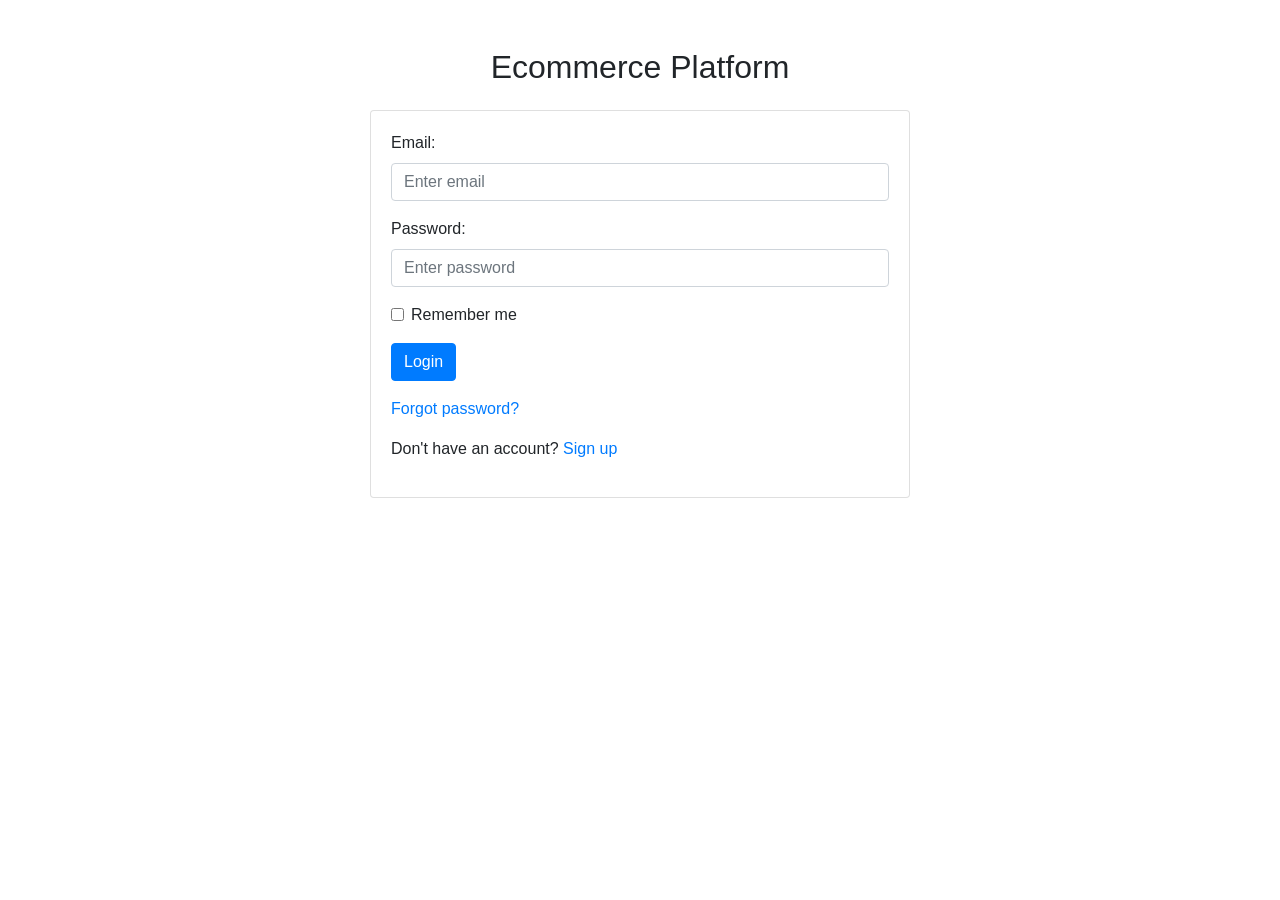
<file: ui/index.html>
<!DOCTYPE html>
<html lang="en">
<head>
    <meta charset="UTF-8">
    <meta name="viewport" content="width=device-width, initial-scale=1.0">
    <title>Login Page</title>
    <link rel="stylesheet" href="https://maxcdn.bootstrapcdn.com/bootstrap/4.5.2/css/bootstrap.min.css">
    <script src="https://ajax.googleapis.com/ajax/libs/jquery/3.5.1/jquery.min.js"></script>
    <script src="https://maxcdn.bootstrapcdn.com/bootstrap/4.5.2/js/bootstrap.min.js"></script>
</head>
<body>
    <div class="container">
        <div class="row">
            <div class="col-md-6 mx-auto mt-5">
                <h2 class="text-center mb-4">Ecommerce Platform</h2>
                <div class="card">
                    <div class="card-body">
                        <form id="loginForm">
                            <div class="form-group">
                                <label for="email">Email:</label>
                                <input type="email" class="form-control" id="email" placeholder="Enter email" name="email" required>
                            </div>
                            <div class="form-group">
                                <label for="password">Password:</label>
                                <input type="password" class="form-control" id="password" placeholder="Enter password" name="password" required>
                            </div>
                            <div class="form-group form-check">
                                <label class="form-check-label">
                                    <input class="form-check-input" type="checkbox" name="remember"> Remember me
                                </label>
                            </div>
                            <button type="submit" class="btn btn-primary">Login</button>
                        </form>
                        <p class="mt-3"><a href="#">Forgot password?</a></p>
                        <p>Don't have an account? <a href="#">Sign up</a></p>
                    </div>
                </div>
            </div>
        </div>
    </div>
    <script src="src/js/mock/login.js"></script>
</body>
</html>
</file>
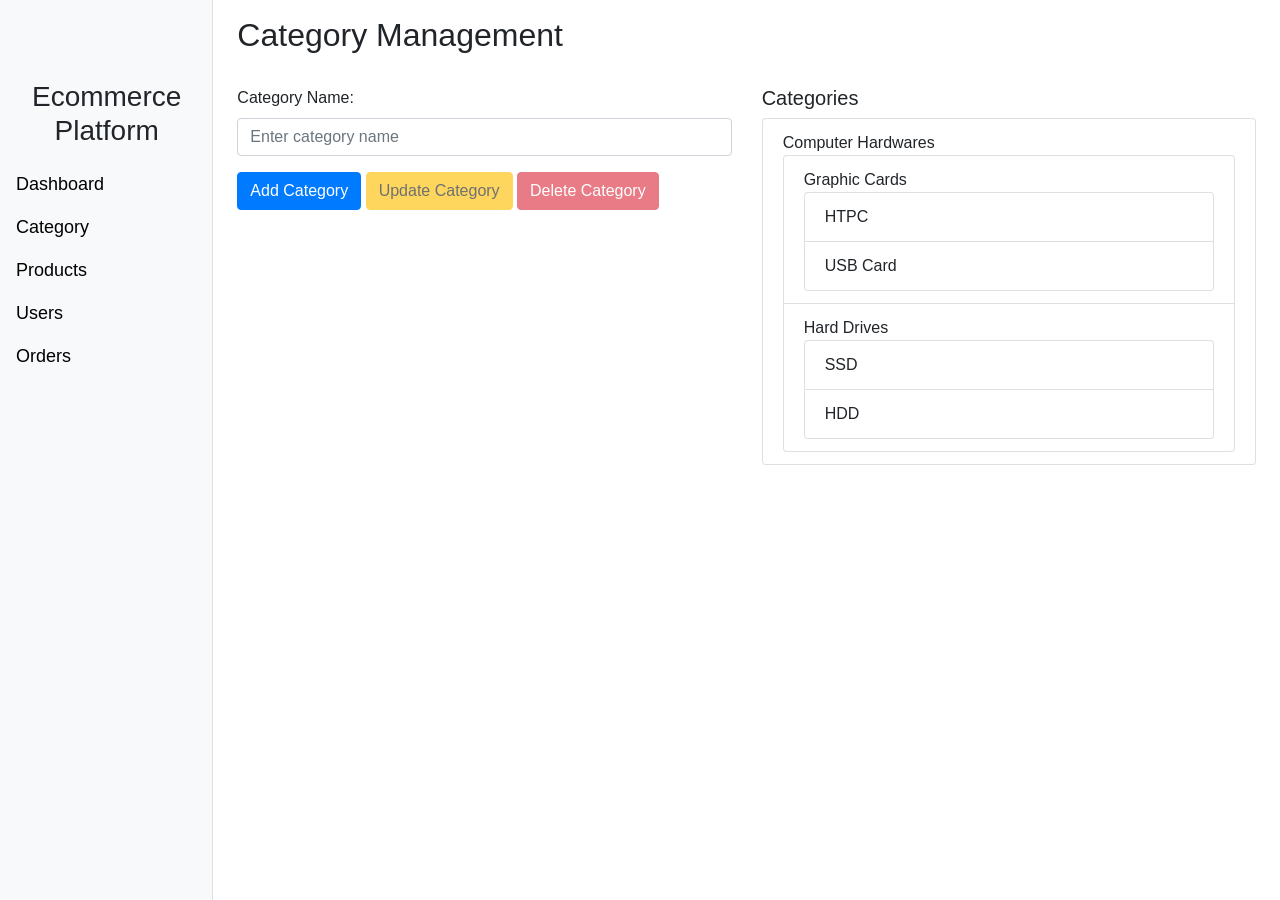
<file: site/static/html/category.html>
<!DOCTYPE html>
<html lang="en">
<head>
    <meta charset="UTF-8">
    <meta name="viewport" content="width=device-width, initial-scale=1.0">
    <title>Admin Dashboard</title>
    <link rel="stylesheet" href="https://maxcdn.bootstrapcdn.com/bootstrap/4.5.2/css/bootstrap.min.css">
    <link rel="stylesheet" href="../css/dashboard.css">
    <script src="https://ajax.googleapis.com/ajax/libs/jquery/3.5.1/jquery.min.js"></script>
    <script src="https://maxcdn.bootstrapcdn.com/bootstrap/4.5.2/js/bootstrap.min.js"></script>
    <script src="https://cdnjs.cloudflare.com/ajax/libs/popper.js/1.16.0/umd/popper.min.js"></script>
    <link rel="stylesheet" href="https://cdnjs.cloudflare.com/ajax/libs/font-awesome/5.15.1/css/all.min.css">
</head>
<body>
    <div class="container-fluid">
        <div class="row">
            <nav id="sidebarMenu" class="col-md-3 col-lg-2 d-md-block bg-light sidebar collapse">
                <div class="sidebar-sticky pt-3">
                    <h3 class="text-center my-3">Ecommerce Platform</h3>
                    <ul class="nav flex-column">
                        <li class="nav-item">
                            <a class="nav-link" href="dashboard.php">
                                Dashboard
                            </a>
                        </li>
                        <li class="nav-item">
                            <a class="nav-link" href="category.php">
                                Category
                            </a>
                        </li>
                        <li class="nav-item">
                            <a class="nav-link" href="product.php">
                                Products
                            </a>
                        </li>
                        <li class="nav-item">
                            <a class="nav-link" href="user.php">
                                Users
                            </a>
                        </li>
                        <li class="nav-item">
                            <a class="nav-link" href="order.php">
                                Orders
                            </a>
                        </li>
                        <!-- Add other navigation items here -->
                    </ul>
                </div>
            </nav>
            <main role="main" class="col-md-9 ml-sm-auto col-lg-10 px-4">
                <div class="d-flex justify-content-between flex-wrap flex-md-nowrap align-items-center pt-3 pb-2 mb-3">
                    <h1 class="h2">Category Management</h1>
                </div>
                <div class="row">
                    <div class="col-md-6">
                        <form id="categoryForm">
                            <div class="form-group">
                                <label for="categoryName">Category Name:</label>
                                <input type="text" class="form-control" id="categoryName" placeholder="Enter category name" name="categoryName" required>
                            </div>
                            <button type="submit" class="btn btn-primary" id="addCategoryBtn">Add Category</button>
                            <button type="button" class="btn btn-warning" id="updateCategoryBtn" disabled>Update Category</button>
                            <button type="button" class="btn btn-danger" id="deleteCategoryBtn" disabled>Delete Category</button>
                        </form>
                    </div>
                    <div class="col-md-6">
                        <h5>Categories</h5>
                        <ul class="list-group" id="categoryList">
                            <!-- Categories will be listed here -->
                        </ul>
                    </div>
                </div>
            </main>
        </div>
    </div>
    <script src="../../src/js/mock/category.js"></script>
</body>
</html>
</file>
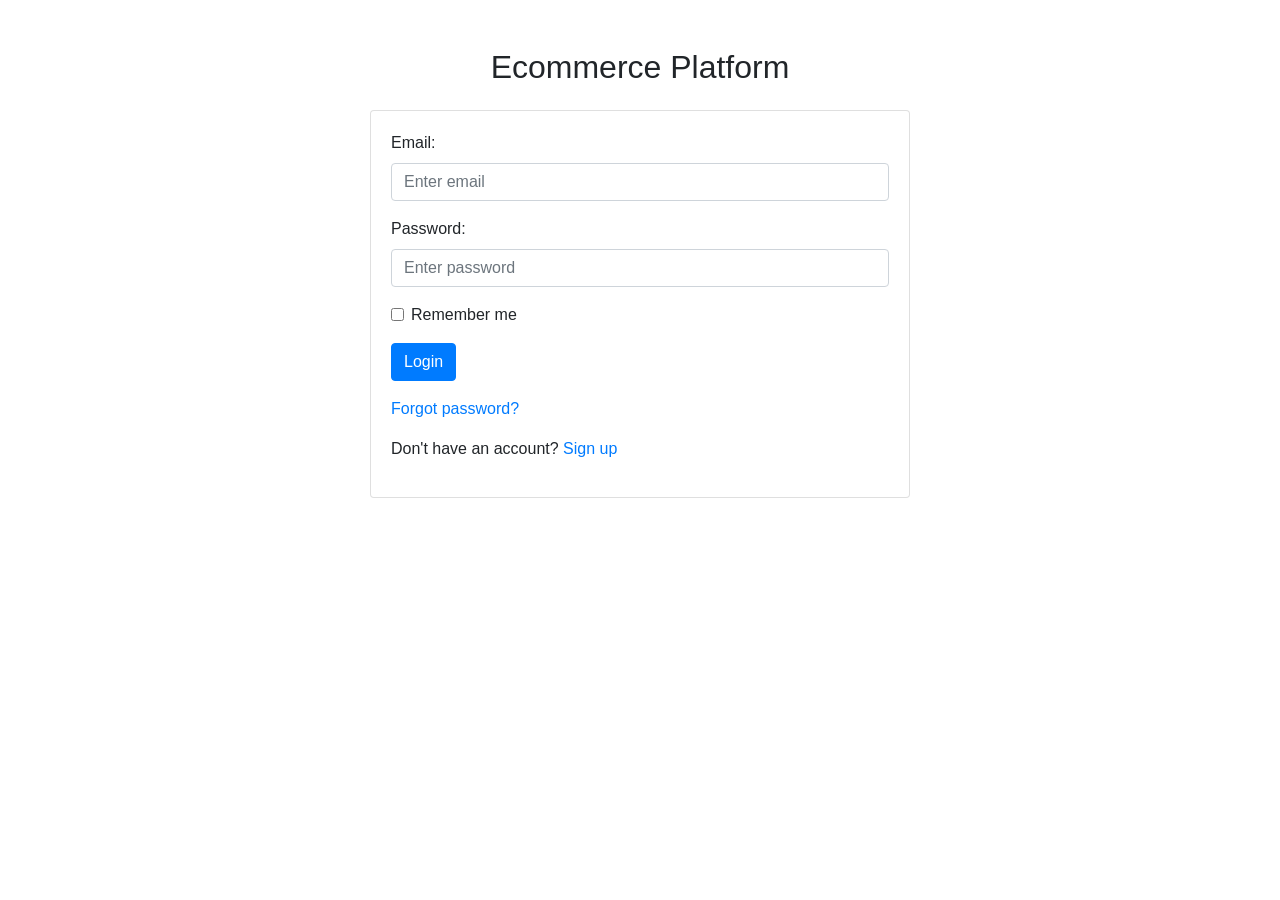
<file: site/static/html/login.html>
<!DOCTYPE html>
<html lang="en">
<head>
    <meta charset="UTF-8">
    <meta name="viewport" content="width=device-width, initial-scale=1.0">
    <title>Login Page</title>
    <link rel="stylesheet" href="https://maxcdn.bootstrapcdn.com/bootstrap/4.5.2/css/bootstrap.min.css">
    <script src="https://ajax.googleapis.com/ajax/libs/jquery/3.5.1/jquery.min.js"></script>
    <script src="https://maxcdn.bootstrapcdn.com/bootstrap/4.5.2/js/bootstrap.min.js"></script>
</head>
<body>
    <div class="container">
        <div class="row">
            <div class="col-md-6 mx-auto mt-5">
                <h2 class="text-center mb-4">Ecommerce Platform</h2>
                <div class="card">
                    <div class="card-body">
                        <form id="loginForm">
                            <div class="form-group">
                                <label for="email">Email:</label>
                                <input type="email" class="form-control" id="email" placeholder="Enter email" name="email" required>
                            </div>
                            <div class="form-group">
                                <label for="password">Password:</label>
                                <input type="password" class="form-control" id="password" placeholder="Enter password" name="password" required>
                            </div>
                            <div class="form-group form-check">
                                <label class="form-check-label">
                                    <input class="form-check-input" type="checkbox" name="remember"> Remember me
                                </label>
                            </div>
                            <button type="submit" class="btn btn-primary">Login</button>
                        </form>
                        <p class="mt-3"><a href="#">Forgot password?</a></p>
                        <p>Don't have an account? <a href="#">Sign up</a></p>
                    </div>
                </div>
            </div>
        </div>
    </div>
    <script src="../../src/js/mock/login.js"></script>
</body>
</html>
</file>
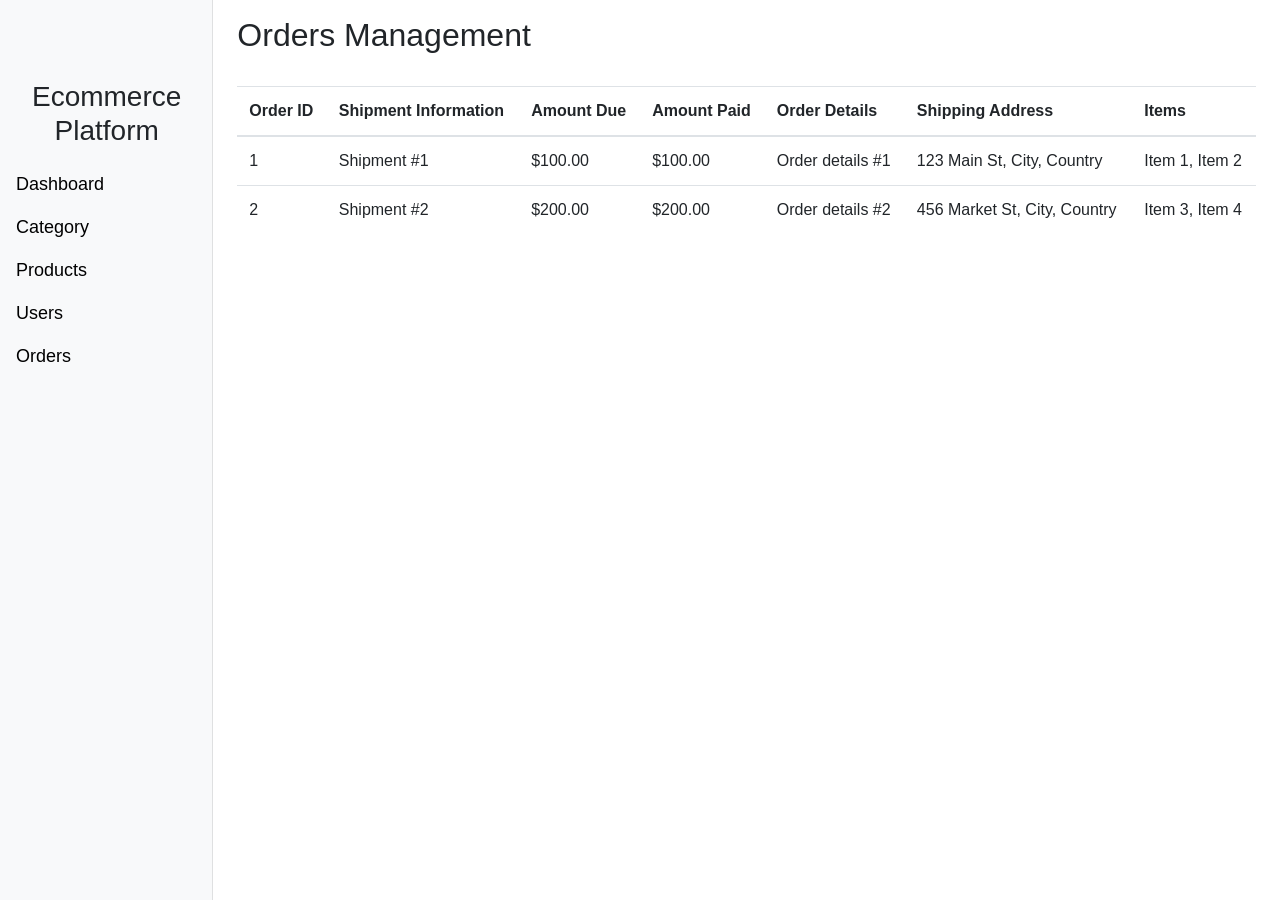
<file: site/static/html/order.html>
<!DOCTYPE html>
<html lang="en">
<head>
    <meta charset="UTF-8">
    <meta name="viewport" content="width=device-width, initial-scale=1.0">
    <title>Admin Dashboard</title>
    <link rel="stylesheet" href="https://maxcdn.bootstrapcdn.com/bootstrap/4.5.2/css/bootstrap.min.css">
    <link rel="stylesheet" href="../css/dashboard.css">
    <script src="https://ajax.googleapis.com/ajax/libs/jquery/3.5.1/jquery.min.js"></script>
    <script src="https://maxcdn.bootstrapcdn.com/bootstrap/4.5.2/js/bootstrap.min.js"></script>
    <script src="https://cdnjs.cloudflare.com/ajax/libs/popper.js/1.16.0/umd/popper.min.js"></script>
    <link rel="stylesheet" href="https://cdnjs.cloudflare.com/ajax/libs/font-awesome/5.15.1/css/all.min.css">
</head>
<body>
    <div class="container-fluid">
        <div class="row">
            <nav id="sidebarMenu" class="col-md-3 col-lg-2 d-md-block bg-light sidebar collapse">
                <div class="sidebar-sticky pt-3">
                    <h3 class="text-center my-3">Ecommerce Platform</h3>
                    <ul class="nav flex-column">
                        <li class="nav-item">
                            <a class="nav-link" href="dashboard.php">
                                Dashboard
                            </a>
                        </li>
                        <li class="nav-item">
                            <a class="nav-link" href="category.php">
                                Category
                            </a>
                        </li>
                        <li class="nav-item">
                            <a class="nav-link" href="product.php">
                                Products
                            </a>
                        </li>
                        <li class="nav-item">
                            <a class="nav-link" href="user.php">
                                Users
                            </a>
                        </li>
                        <li class="nav-item">
                            <a class="nav-link" href="order.php">
                                Orders
                            </a>
                        </li>
                        <!-- Add other navigation items here -->
                    </ul>
                </div>
            </nav>
            
            <main role="main" class="col-md-9 ml-sm-auto col-lg-10 px-4">
                <div class="d-flex justify-content-between flex-wrap flex-md-nowrap align-items-center pt-3 pb-2 mb-3">
                    <h1 class="h2">Orders Management</h1>
                </div>
                <table class="table table-hover" id="orderTable">
                    <thead>
                        <tr>
                            <th scope="col">Order ID</th>
                            <th scope="col">Shipment Information</th>
                            <th scope="col">Amount Due</th>
                            <th scope="col">Amount Paid</th>
                            <th scope="col">Order Details</th>
                            <th scope="col">Shipping Address</th>
                            <th scope="col">Items</th>
                        </tr>
                    </thead>
                    <tbody>
                        <!-- Order rows will be added here -->
                    </tbody>
                </table>
            </main>
            
            <!-- Order Modal -->
            <div class="modal fade" id="orderModal" tabindex="-1" role="dialog" aria-labelledby="orderModalLabel" aria-hidden="true">
                <div class="modal-dialog" role="document">
                    <div class="modal-content">
                        <div class="modal-header">
                            <h5 class="modal-title" id="orderModalLabel">Update Order</h5>
                            <button type="button" class="close" data-dismiss="modal" aria-label="Close">
                                <span aria-hidden="true">&times;</span>
                            </button>
                        </div>
                        <div class="modal-body">
                            <!-- Order update form will be added here -->
                        </div>
                        <div class="modal-footer">
                            <button type="button" class="btn btn-secondary" data-dismiss="modal">Close</button>
                            <button type="button" class="btn btn-primary" id="updateOrderBtn">Update Order</button>
                        </div>
                    </div>
                </div>
            </div>
            
        </div>
    </div>
    <script src="../../src/js/mock/order.js"></script>
</body>
</html>
</file>
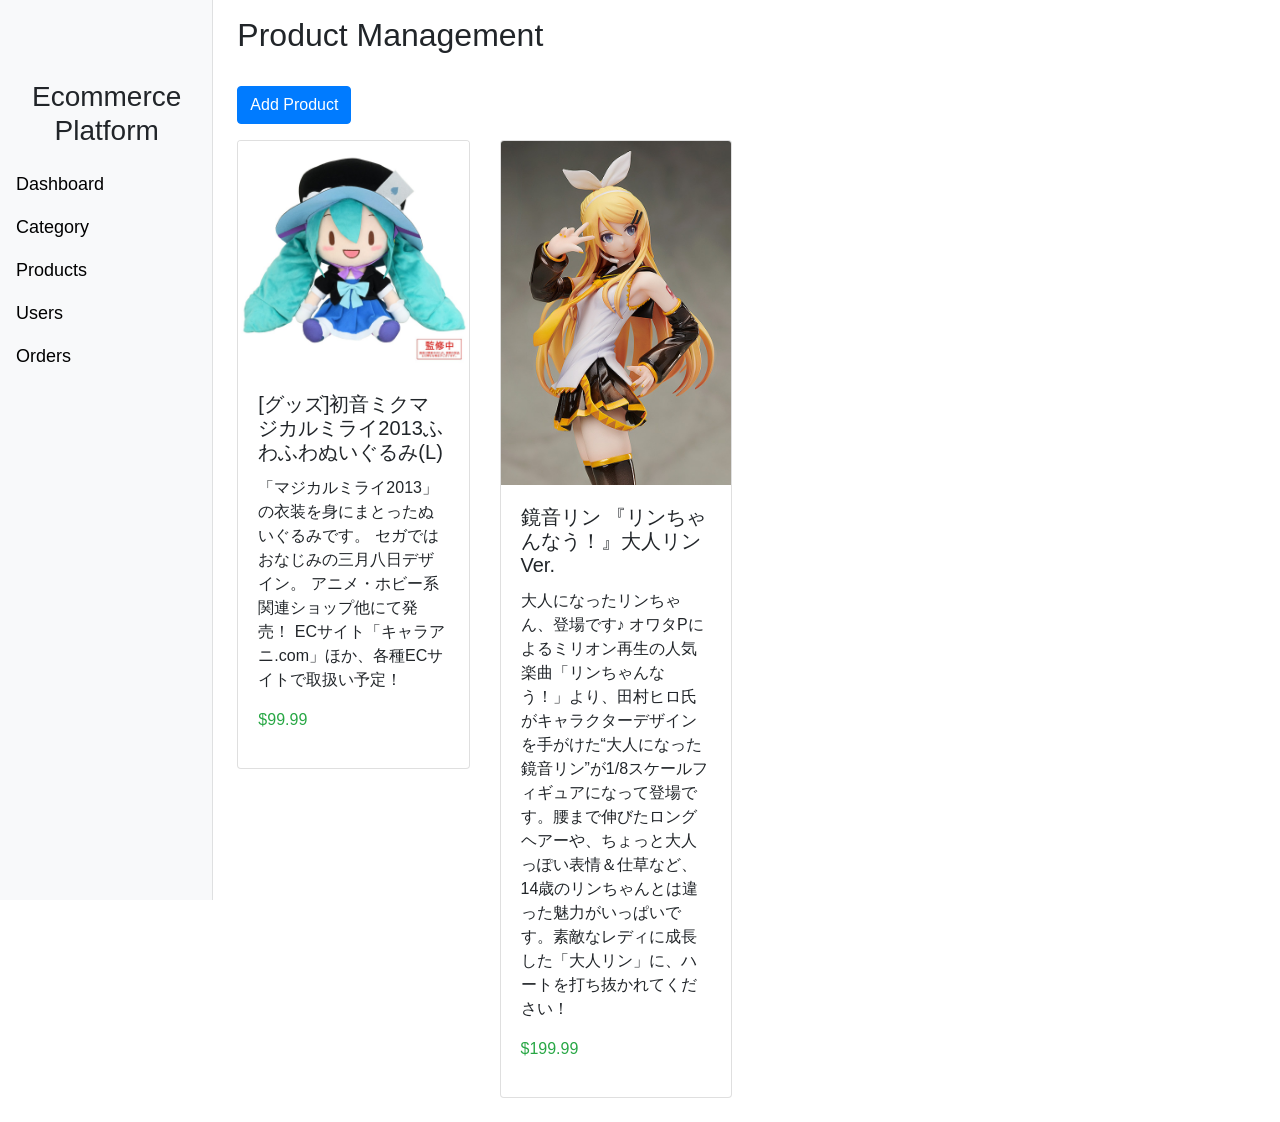
<file: site/static/html/product.html>
<!DOCTYPE html>
<html lang="en">
<head>
    <meta charset="UTF-8">
    <meta name="viewport" content="width=device-width, initial-scale=1.0">
    <title>Admin Dashboard</title>
    <link rel="stylesheet" href="https://maxcdn.bootstrapcdn.com/bootstrap/4.5.2/css/bootstrap.min.css">
    <link rel="stylesheet" href="../css/dashboard.css">
    <script src="https://ajax.googleapis.com/ajax/libs/jquery/3.5.1/jquery.min.js"></script>
    <script src="https://maxcdn.bootstrapcdn.com/bootstrap/4.5.2/js/bootstrap.min.js"></script>
    <script src="https://cdnjs.cloudflare.com/ajax/libs/popper.js/1.16.0/umd/popper.min.js"></script>
    <link rel="stylesheet" href="https://cdnjs.cloudflare.com/ajax/libs/font-awesome/5.15.1/css/all.min.css">
</head>
<body>
    <div class="container-fluid">
        <div class="row">
            <nav id="sidebarMenu" class="col-md-3 col-lg-2 d-md-block bg-light sidebar collapse">
                <div class="sidebar-sticky pt-3">
                    <h3 class="text-center my-3">Ecommerce Platform</h3>
                    <ul class="nav flex-column">
                        <li class="nav-item">
                            <a class="nav-link" href="dashboard.php">
                                Dashboard
                            </a>
                        </li>
                        <li class="nav-item">
                            <a class="nav-link" href="category.php">
                                Category
                            </a>
                        </li>
                        <li class="nav-item">
                            <a class="nav-link" href="product.php">
                                Products
                            </a>
                        </li>
                        <li class="nav-item">
                            <a class="nav-link" href="user.php">
                                Users
                            </a>
                        </li>
                        <li class="nav-item">
                            <a class="nav-link" href="order.php">
                                Orders
                            </a>
                        </li>
                        <!-- Add other navigation items here -->
                    </ul>
                </div>
            </nav>
            <main role="main" class="col-md-9 ml-sm-auto col-lg-10 px-4">
                <div class="d-flex justify-content-between flex-wrap flex-md-nowrap align-items-center pt-3 pb-2 mb-3">
                    <h1 class="h2">Product Management</h1>
                </div>
                <div class="row">
                    <div class="col-md-12">
                        <button type="button" class="btn btn-primary mb-3" id="addProductBtn" data-toggle="modal" data-target="#productModal">Add Product</button>
                    </div>
                </div>
                <div class="row" id="productGrid">
                    <!-- Product cards will be added here -->
                </div>
            </main>
            
            <!-- Product Modal -->
            <div class="modal fade" id="productModal" tabindex="-1" role="dialog" aria-labelledby="productModalLabel" aria-hidden="true">
                <div class="modal-dialog" role="document">
                    <div class="modal-content">
                        <div class="modal-header">
                            <h5 class="modal-title" id="productModalLabel">Add Product</h5>
                            <button type="button" class="close" data-dismiss="modal" aria-label="Close">
                                <span aria-hidden="true">&times;</span>
                            </button>
                        </div>
                        <form id="productForm">
                            <div class="modal-body">
                                <div class="form-group">
                                    <label for="productName">Product Name:</label>
                                    <input type="text" class="form-control" id="productName" placeholder="Enter product name" required>
                                </div>
                                <div class="form-group">
                                    <label for="productPrice">Price:</label>
                                    <input type="number" step="0.01" class="form-control" id="productPrice" placeholder="Enter price" required>
                                </div>
                                <div class="form-group">
                                    <label for="productImage">Product Image:</label>
                                    <input type="file" class="form-control-file" id="productImage">
                                </div>
                                <div class="form-group">
                                    <label for="productDescription">Product Description:</label>
                                    <textarea class="form-control" id="productDescription" rows="3" placeholder="Enter product description"></textarea>
                                </div>
                            </div>
                            <div class="modal-footer">
                                <button type="button" class="btn btn-secondary" data-dismiss="modal">Close</button>
                                <button type="submit" class="btn btn-primary" id="saveProductBtn">Save Product</button>
                                <button type="button" class="btn btn-secondart" id="deleteProductBtn">Delete Product</button>
                            </div>
                        </form>
                    </div>
                </div>
            </div>
        </div>
    </div>
    <script src="../../src/js/mock/product.js"></script>
</body>
</html>
</file>
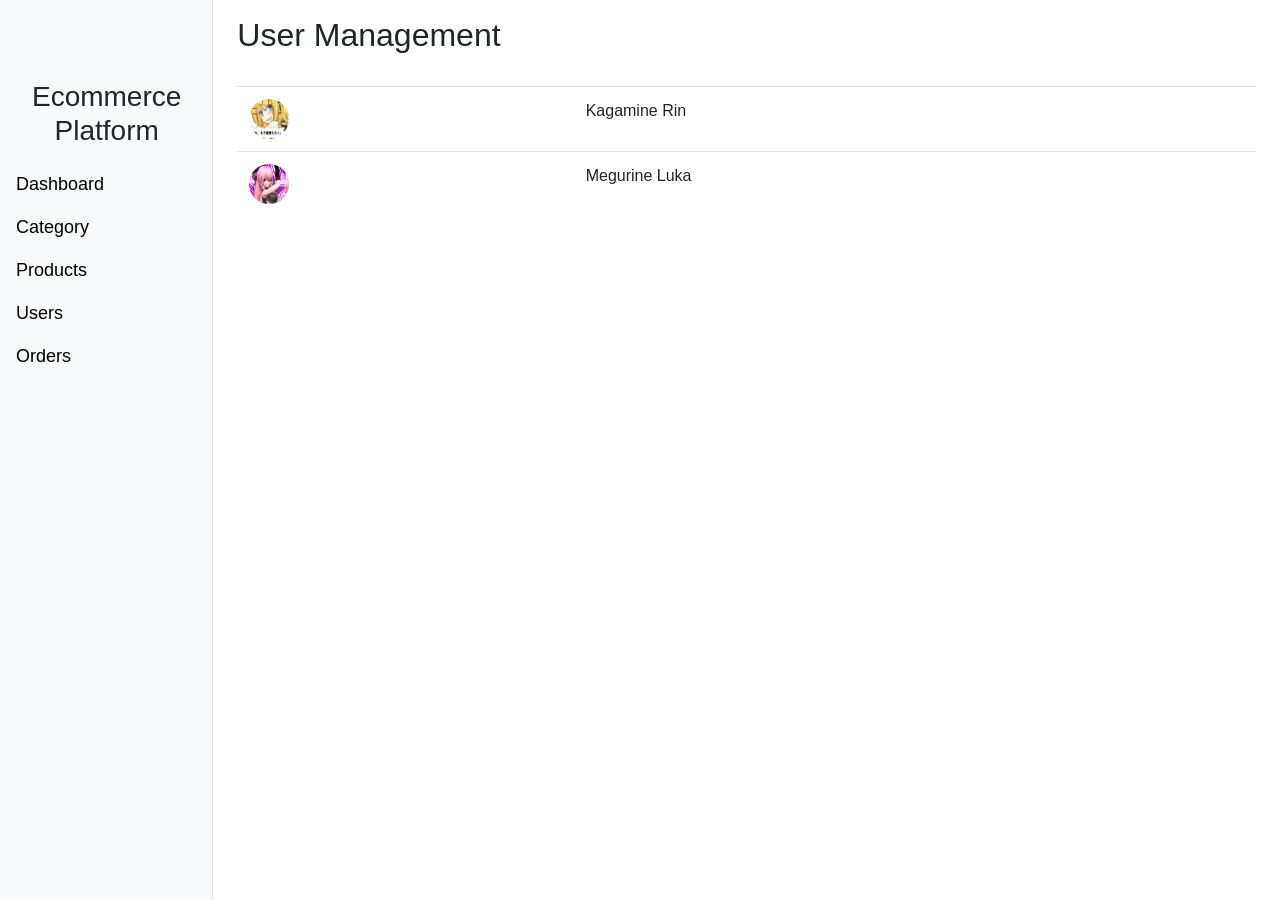
<file: site/static/html/user.html>
<!DOCTYPE html>
<html lang="en">
<head>
    <meta charset="UTF-8">
    <meta name="viewport" content="width=device-width, initial-scale=1.0">
    <title>Admin Dashboard</title>
    <link rel="stylesheet" href="https://maxcdn.bootstrapcdn.com/bootstrap/4.5.2/css/bootstrap.min.css">
    <link rel="stylesheet" href="../css/dashboard.css">
    <script src="https://ajax.googleapis.com/ajax/libs/jquery/3.5.1/jquery.min.js"></script>
    <script src="https://maxcdn.bootstrapcdn.com/bootstrap/4.5.2/js/bootstrap.min.js"></script>
    <script src="https://cdnjs.cloudflare.com/ajax/libs/popper.js/1.16.0/umd/popper.min.js"></script>
    <link rel="stylesheet" href="https://cdnjs.cloudflare.com/ajax/libs/font-awesome/5.15.1/css/all.min.css">
</head>
<body>
    <div class="container-fluid">
        <div class="row">
            <nav id="sidebarMenu" class="col-md-3 col-lg-2 d-md-block bg-light sidebar collapse">
                <div class="sidebar-sticky pt-3">
                    <h3 class="text-center my-3">Ecommerce Platform</h3>
                    <ul class="nav flex-column">
                        <li class="nav-item">
                            <a class="nav-link" href="dashboard.php">
                                Dashboard
                            </a>
                        </li>
                        <li class="nav-item">
                            <a class="nav-link" href="category.php">
                                Category
                            </a>
                        </li>
                        <li class="nav-item">
                            <a class="nav-link" href="product.php">
                                Products
                            </a>
                        </li>
                        <li class="nav-item">
                            <a class="nav-link" href="uses.php">
                                Users
                            </a>
                        </li>
                        <li class="nav-item">
                            <a class="nav-link" href="order.php">
                                Orders
                            </a>
                        </li>
                        <!-- Add other navigation items here -->
                    </ul>
                </div>
            </nav>
          
            
            <main role="main" class="col-md-9 ml-sm-auto col-lg-10 px-4">
                <div class="d-flex justify-content-between flex-wrap flex-md-nowrap align-items-center pt-3 pb-2 mb-3">
                    <h1 class="h2">User Management</h1>
                </div>
                <table class="table table-hover" id="userTable">
                    <tbody>
                        <!-- User rows will be added here -->
                    </tbody>
                </table>
            </main>
            
            <!-- User Modal -->
            <div class="modal fade" id="userModal" tabindex="-1" role="dialog" aria-labelledby="userModalLabel" aria-hidden="true">
                <div class="modal-dialog" role="document">
                    <div class="modal-content">
                        <div class="modal-header">
                            <h5 class="modal-title" id="userModalLabel">User Details</h5>
                            <button type="button" class="close" data-dismiss="modal" aria-label="Close">
                                <span aria-hidden="true">&times;</span>
                            </button>
                        </div>
                        <div class="modal-body">
                            <ul class="nav nav-tabs" id="userTab" role="tablist">
                                <li class="nav-item">
                                    <a class="nav-link active" id="info-tab" data-toggle="tab" href="#info" role="tab" aria-controls="info" aria-selected="true">Info</a>
                                </li>
                                <li class="nav-item">
                                    <a class="nav-link" id="payment-tab" data-toggle="tab" href="#payment" role="tab" aria-controls="payment" aria-selected="false">Payment Methods</a>
                                </li>
                                <li class="nav-item">
                                    <a class="nav-link" id="shipping-tab" data-toggle="tab" href="#shipping" role="tab" aria-controls="shipping" aria-selected="false">Shipping Address</a>
                                </li>
                                <li class="nav-item">
                                    <a class="nav-link" id="orders-tab" data-toggle="tab" href="#orders" role="tab" aria-controls="orders" aria-selected="false">Order History</a>
                                </li>
                            </ul>
                            <div class="tab-content mt-3" id="userTabContent">
                                <div class="tab-pane fade show active" id="info" role="tabpanel" aria-labelledby="info-tab">
                                    <!-- User info form will be added here -->
                                </div>
                                <div class="tab-pane fade" id="payment" role="tabpanel" aria-labelledby="payment-tab">
                                    <!-- Payment methods form will be added here -->
                                </div>
                                <div class="tab-pane fade" id="shipping" role="tabpanel" aria-labelledby="shipping-tab">
                                    <!-- Shipping address form will be added here -->
                                </div>
                                <div class="tab-pane fade" id="orders" role="tabpanel" aria-labelledby="orders-tab">
                                    <!-- Order history will be added here -->
                                </div>
                            </div>
                        </div>
                        <div class="modal-footer">
                            <button type="button" class="btn btn-secondary" data-dismiss="modal">Close</button>
                            <button type="button" class="btn btn-primary" id="updateUserBtn">Update User</button>
                        </div>
                    </div>
                </div>
            </div>            
        </div>
    </div>
    <script src="../../src/js/mock/user.js"></script>
</body>
</html>
</file>
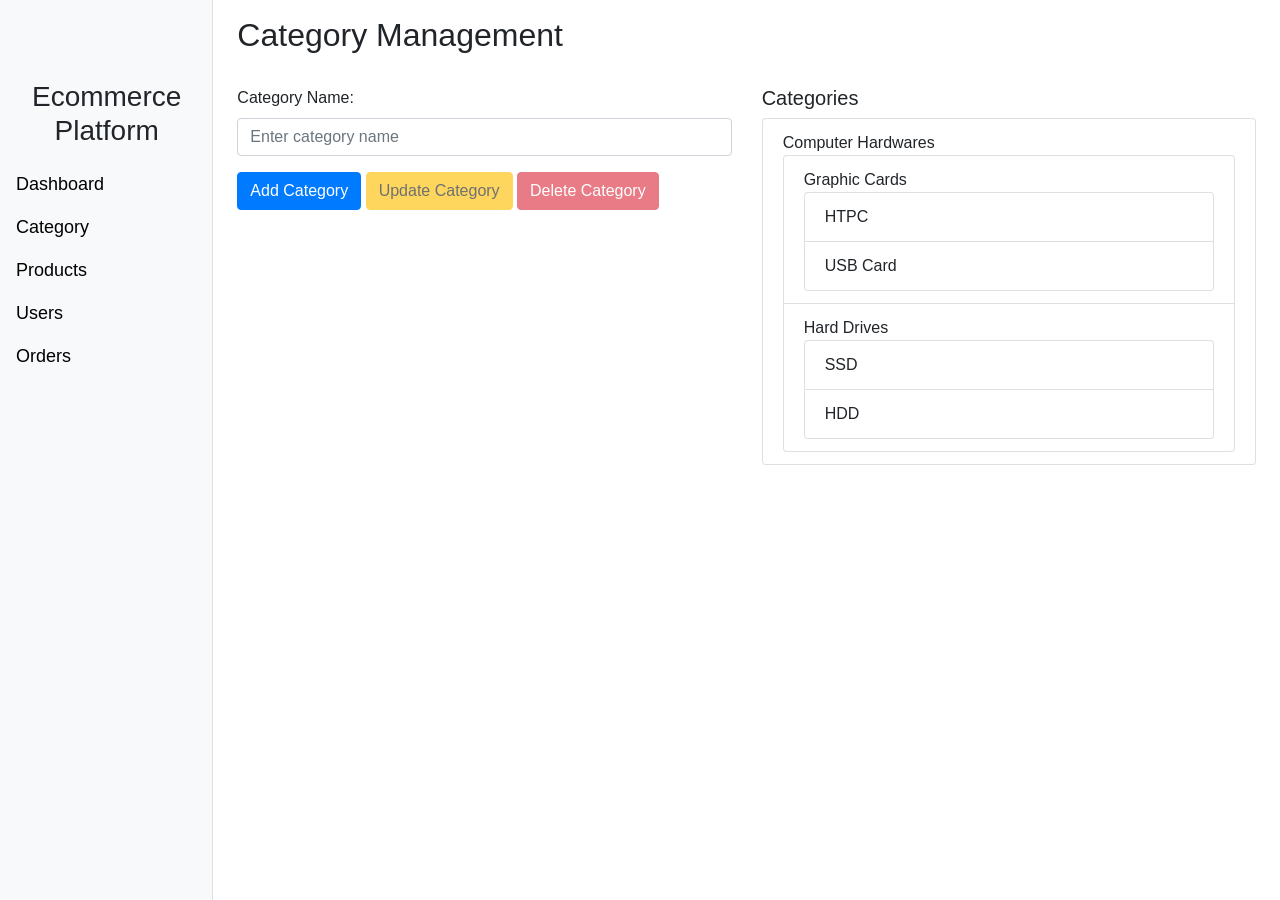
<file: ui/static/html/category.html>
<!DOCTYPE html>
<html lang="en">
<head>
    <meta charset="UTF-8">
    <meta name="viewport" content="width=device-width, initial-scale=1.0">
    <title>Admin Dashboard</title>
    <link rel="stylesheet" href="https://maxcdn.bootstrapcdn.com/bootstrap/4.5.2/css/bootstrap.min.css">
    <link rel="stylesheet" href="../css/dashboard.css">
    <script src="https://ajax.googleapis.com/ajax/libs/jquery/3.5.1/jquery.min.js"></script>
    <script src="https://maxcdn.bootstrapcdn.com/bootstrap/4.5.2/js/bootstrap.min.js"></script>
    <script src="https://cdnjs.cloudflare.com/ajax/libs/popper.js/1.16.0/umd/popper.min.js"></script>
    <link rel="stylesheet" href="https://cdnjs.cloudflare.com/ajax/libs/font-awesome/5.15.1/css/all.min.css">
</head>
<body>
    <div class="container-fluid">
        <div class="row">
            <nav id="sidebarMenu" class="col-md-3 col-lg-2 d-md-block bg-light sidebar collapse">
                <div class="sidebar-sticky pt-3">
                    <h3 class="text-center my-3">Ecommerce Platform</h3>
                    <ul class="nav flex-column">
                        <li class="nav-item">
                            <a class="nav-link" href="dashboard.html">
                                Dashboard
                            </a>
                        </li>
                        <li class="nav-item">
                            <a class="nav-link" href="category.html">
                                Category
                            </a>
                        </li>
                        <li class="nav-item">
                            <a class="nav-link" href="product.html">
                                Products
                            </a>
                        </li>
                        <li class="nav-item">
                            <a class="nav-link" href="user.html">
                                Users
                            </a>
                        </li>
                        <li class="nav-item">
                            <a class="nav-link" href="order.html">
                                Orders
                            </a>
                        </li>
                        <!-- Add other navigation items here -->
                    </ul>
                </div>
            </nav>
            <main role="main" class="col-md-9 ml-sm-auto col-lg-10 px-4">
                <div class="d-flex justify-content-between flex-wrap flex-md-nowrap align-items-center pt-3 pb-2 mb-3">
                    <h1 class="h2">Category Management</h1>
                </div>
                <div class="row">
                    <div class="col-md-6">
                        <form id="categoryForm">
                            <div class="form-group">
                                <label for="categoryName">Category Name:</label>
                                <input type="text" class="form-control" id="categoryName" placeholder="Enter category name" name="categoryName" required>
                            </div>
                            <button type="submit" class="btn btn-primary" id="addCategoryBtn">Add Category</button>
                            <button type="button" class="btn btn-warning" id="updateCategoryBtn" disabled>Update Category</button>
                            <button type="button" class="btn btn-danger" id="deleteCategoryBtn" disabled>Delete Category</button>
                        </form>
                    </div>
                    <div class="col-md-6">
                        <h5>Categories</h5>
                        <ul class="list-group" id="categoryList">
                            <!-- Categories will be listed here -->
                        </ul>
                    </div>
                </div>
            </main>
        </div>
    </div>
    <script src="../../src/js/mock/category.js"></script>
</body>
</html>
</file>
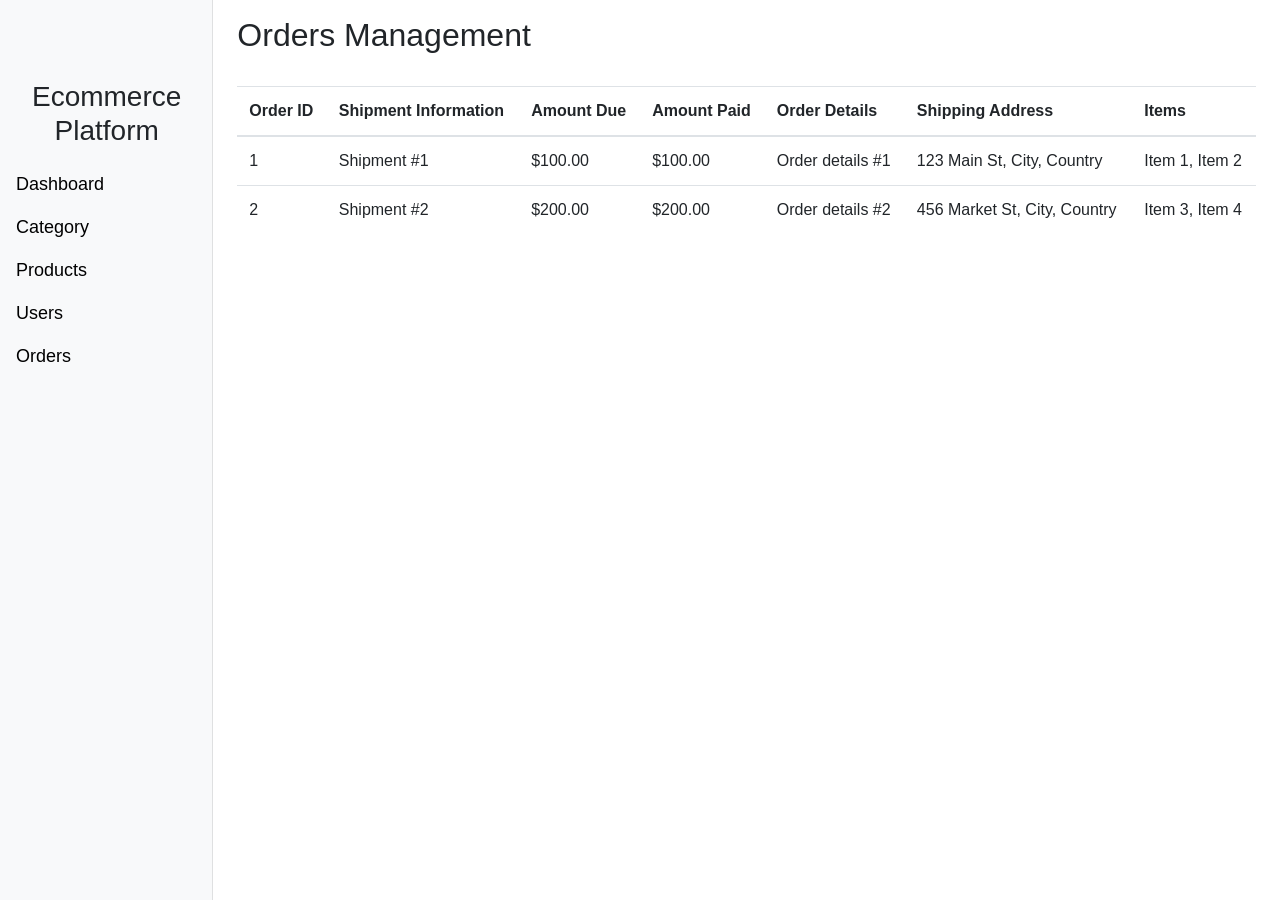
<file: ui/static/html/order.html>
<!DOCTYPE html>
<html lang="en">
<head>
    <meta charset="UTF-8">
    <meta name="viewport" content="width=device-width, initial-scale=1.0">
    <title>Admin Dashboard</title>
    <link rel="stylesheet" href="https://maxcdn.bootstrapcdn.com/bootstrap/4.5.2/css/bootstrap.min.css">
    <link rel="stylesheet" href="../css/dashboard.css">
    <script src="https://ajax.googleapis.com/ajax/libs/jquery/3.5.1/jquery.min.js"></script>
    <script src="https://maxcdn.bootstrapcdn.com/bootstrap/4.5.2/js/bootstrap.min.js"></script>
    <script src="https://cdnjs.cloudflare.com/ajax/libs/popper.js/1.16.0/umd/popper.min.js"></script>
    <link rel="stylesheet" href="https://cdnjs.cloudflare.com/ajax/libs/font-awesome/5.15.1/css/all.min.css">
</head>
<body>
    <div class="container-fluid">
        <div class="row">
            <nav id="sidebarMenu" class="col-md-3 col-lg-2 d-md-block bg-light sidebar collapse">
                <div class="sidebar-sticky pt-3">
                    <h3 class="text-center my-3">Ecommerce Platform</h3>
                    <ul class="nav flex-column">
                        <li class="nav-item">
                            <a class="nav-link" href="dashboard.html">
                                Dashboard
                            </a>
                        </li>
                        <li class="nav-item">
                            <a class="nav-link" href="category.html">
                                Category
                            </a>
                        </li>
                        <li class="nav-item">
                            <a class="nav-link" href="product.html">
                                Products
                            </a>
                        </li>
                        <li class="nav-item">
                            <a class="nav-link" href="user.html">
                                Users
                            </a>
                        </li>
                        <li class="nav-item">
                            <a class="nav-link" href="order.html">
                                Orders
                            </a>
                        </li>
                        <!-- Add other navigation items here -->
                    </ul>
                </div>
            </nav>
            
            <main role="main" class="col-md-9 ml-sm-auto col-lg-10 px-4">
                <div class="d-flex justify-content-between flex-wrap flex-md-nowrap align-items-center pt-3 pb-2 mb-3">
                    <h1 class="h2">Orders Management</h1>
                </div>
                <table class="table table-hover" id="orderTable">
                    <thead>
                        <tr>
                            <th scope="col">Order ID</th>
                            <th scope="col">Shipment Information</th>
                            <th scope="col">Amount Due</th>
                            <th scope="col">Amount Paid</th>
                            <th scope="col">Order Details</th>
                            <th scope="col">Shipping Address</th>
                            <th scope="col">Items</th>
                        </tr>
                    </thead>
                    <tbody>
                        <!-- Order rows will be added here -->
                    </tbody>
                </table>
            </main>
            
            <!-- Order Modal -->
            <div class="modal fade" id="orderModal" tabindex="-1" role="dialog" aria-labelledby="orderModalLabel" aria-hidden="true">
                <div class="modal-dialog" role="document">
                    <div class="modal-content">
                        <div class="modal-header">
                            <h5 class="modal-title" id="orderModalLabel">Update Order</h5>
                            <button type="button" class="close" data-dismiss="modal" aria-label="Close">
                                <span aria-hidden="true">&times;</span>
                            </button>
                        </div>
                        <div class="modal-body">
                            <!-- Order update form will be added here -->
                        </div>
                        <div class="modal-footer">
                            <button type="button" class="btn btn-secondary" data-dismiss="modal">Close</button>
                            <button type="button" class="btn btn-primary" id="updateOrderBtn">Update Order</button>
                        </div>
                    </div>
                </div>
            </div>
            
        </div>
    </div>
    <script src="../../src/js/mock/order.js"></script>
</body>
</html>
</file>
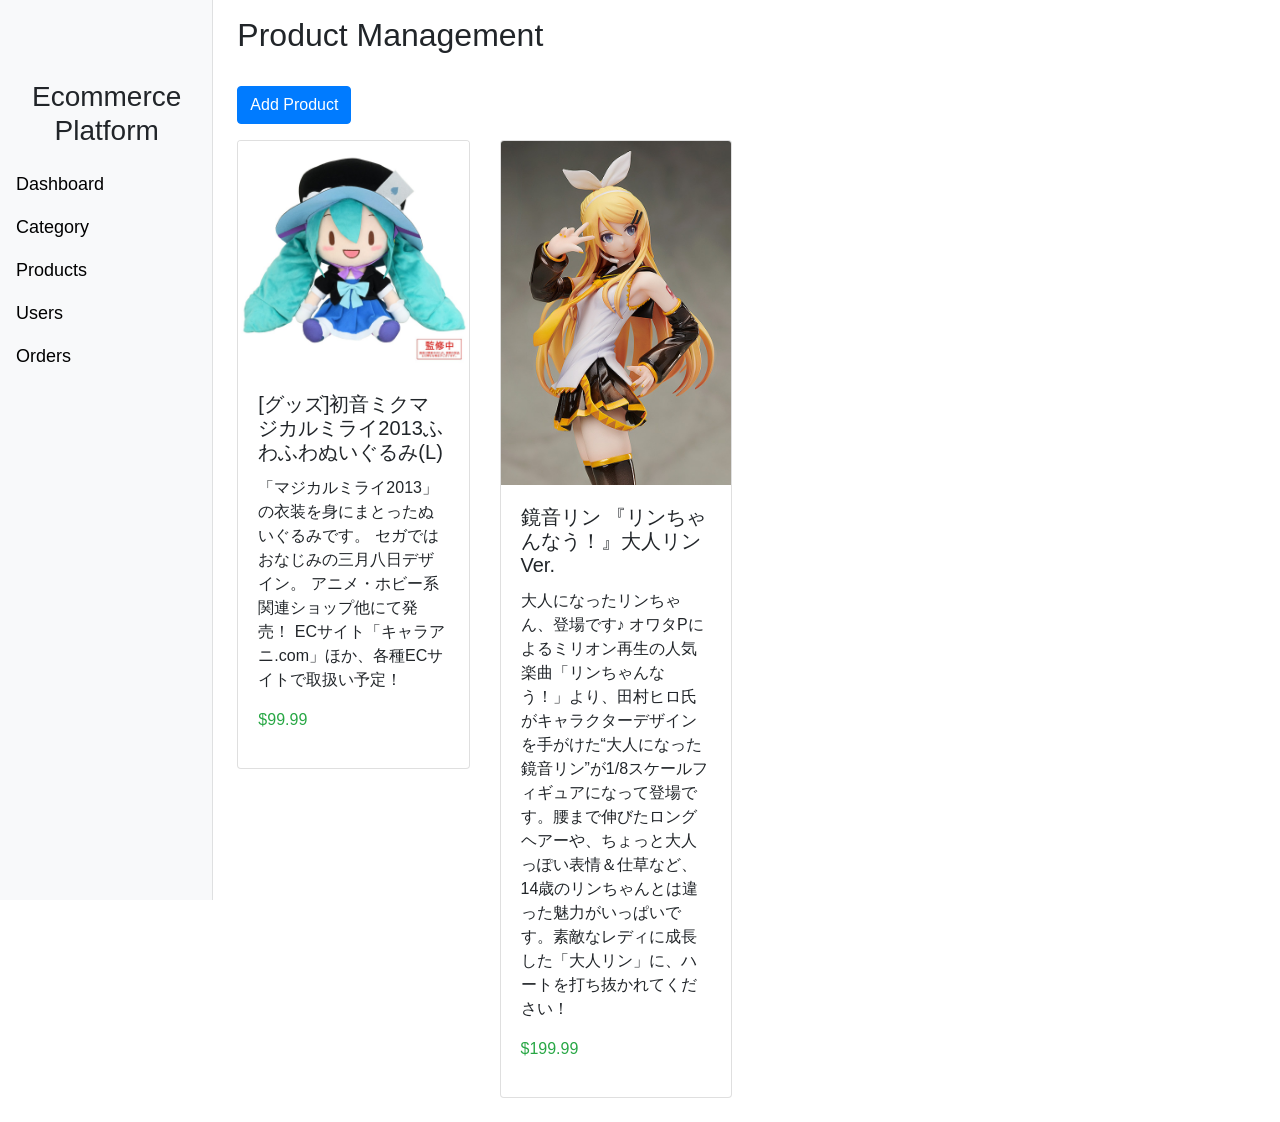
<file: ui/static/html/product.html>
<!DOCTYPE html>
<html lang="en">
<head>
    <meta charset="UTF-8">
    <meta name="viewport" content="width=device-width, initial-scale=1.0">
    <title>Admin Dashboard</title>
    <link rel="stylesheet" href="https://maxcdn.bootstrapcdn.com/bootstrap/4.5.2/css/bootstrap.min.css">
    <link rel="stylesheet" href="../css/dashboard.css">
    <script src="https://ajax.googleapis.com/ajax/libs/jquery/3.5.1/jquery.min.js"></script>
    <script src="https://maxcdn.bootstrapcdn.com/bootstrap/4.5.2/js/bootstrap.min.js"></script>
    <script src="https://cdnjs.cloudflare.com/ajax/libs/popper.js/1.16.0/umd/popper.min.js"></script>
    <link rel="stylesheet" href="https://cdnjs.cloudflare.com/ajax/libs/font-awesome/5.15.1/css/all.min.css">
</head>
<body>
    <div class="container-fluid">
        <div class="row">
            <nav id="sidebarMenu" class="col-md-3 col-lg-2 d-md-block bg-light sidebar collapse">
                <div class="sidebar-sticky pt-3">
                    <h3 class="text-center my-3">Ecommerce Platform</h3>
                    <ul class="nav flex-column">
                        <li class="nav-item">
                            <a class="nav-link" href="dashboard.html">
                                Dashboard
                            </a>
                        </li>
                        <li class="nav-item">
                            <a class="nav-link" href="category.html">
                                Category
                            </a>
                        </li>
                        <li class="nav-item">
                            <a class="nav-link" href="product.html">
                                Products
                            </a>
                        </li>
                        <li class="nav-item">
                            <a class="nav-link" href="user.html">
                                Users
                            </a>
                        </li>
                        <li class="nav-item">
                            <a class="nav-link" href="order.html">
                                Orders
                            </a>
                        </li>
                        <!-- Add other navigation items here -->
                    </ul>
                </div>
            </nav>
            <main role="main" class="col-md-9 ml-sm-auto col-lg-10 px-4">
                <div class="d-flex justify-content-between flex-wrap flex-md-nowrap align-items-center pt-3 pb-2 mb-3">
                    <h1 class="h2">Product Management</h1>
                </div>
                <div class="row">
                    <div class="col-md-12">
                        <button type="button" class="btn btn-primary mb-3" id="addProductBtn" data-toggle="modal" data-target="#productModal">Add Product</button>
                    </div>
                </div>
                <div class="row" id="productGrid">
                    <!-- Product cards will be added here -->
                </div>
            </main>
            
            <!-- Product Modal -->
            <div class="modal fade" id="productModal" tabindex="-1" role="dialog" aria-labelledby="productModalLabel" aria-hidden="true">
                <div class="modal-dialog" role="document">
                    <div class="modal-content">
                        <div class="modal-header">
                            <h5 class="modal-title" id="productModalLabel">Add Product</h5>
                            <button type="button" class="close" data-dismiss="modal" aria-label="Close">
                                <span aria-hidden="true">&times;</span>
                            </button>
                        </div>
                        <form id="productForm">
                            <div class="modal-body">
                                <div class="form-group">
                                    <label for="productName">Product Name:</label>
                                    <input type="text" class="form-control" id="productName" placeholder="Enter product name" required>
                                </div>
                                <div class="form-group">
                                    <label for="productPrice">Price:</label>
                                    <input type="number" step="0.01" class="form-control" id="productPrice" placeholder="Enter price" required>
                                </div>
                                <div class="form-group">
                                    <label for="productImage">Product Image:</label>
                                    <input type="file" class="form-control-file" id="productImage">
                                </div>
                                <div class="form-group">
                                    <label for="productDescription">Product Description:</label>
                                    <textarea class="form-control" id="productDescription" rows="3" placeholder="Enter product description"></textarea>
                                </div>
                            </div>
                            <div class="modal-footer">
                                <button type="button" class="btn btn-secondary" data-dismiss="modal">Close</button>
                                <button type="submit" class="btn btn-primary" id="saveProductBtn">Save Product</button>
                                <button type="button" class="btn btn-secondart" id="deleteProductBtn">Delete Product</button>
                            </div>
                        </form>
                    </div>
                </div>
            </div>
        </div>
    </div>
    <script src="../../src/js/mock/product.js"></script>
</body>
</html>
</file>
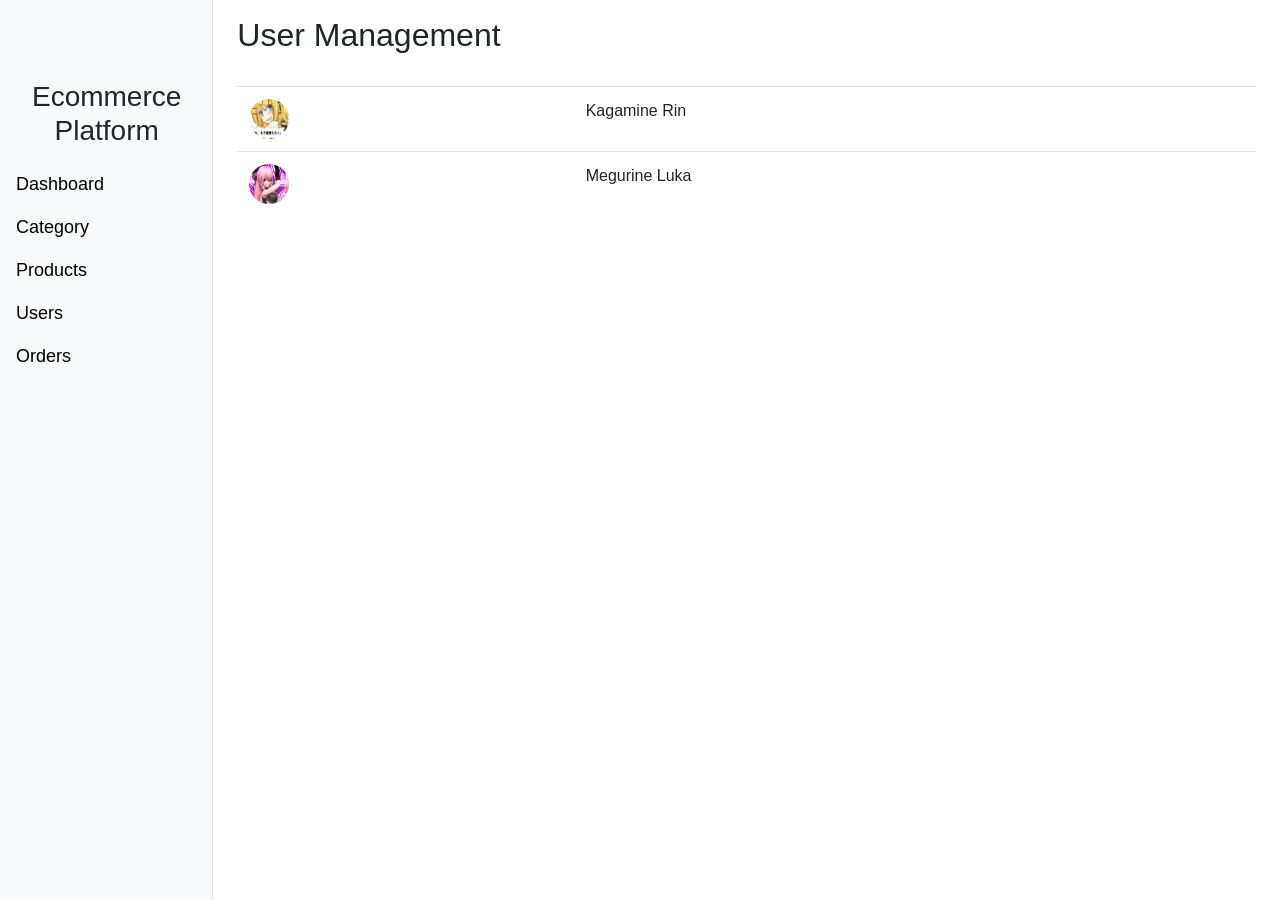
<file: ui/static/html/user.html>
<!DOCTYPE html>
<html lang="en">
<head>
    <meta charset="UTF-8">
    <meta name="viewport" content="width=device-width, initial-scale=1.0">
    <title>Admin Dashboard</title>
    <link rel="stylesheet" href="https://maxcdn.bootstrapcdn.com/bootstrap/4.5.2/css/bootstrap.min.css">
    <link rel="stylesheet" href="../css/dashboard.css">
    <script src="https://ajax.googleapis.com/ajax/libs/jquery/3.5.1/jquery.min.js"></script>
    <script src="https://maxcdn.bootstrapcdn.com/bootstrap/4.5.2/js/bootstrap.min.js"></script>
    <script src="https://cdnjs.cloudflare.com/ajax/libs/popper.js/1.16.0/umd/popper.min.js"></script>
    <link rel="stylesheet" href="https://cdnjs.cloudflare.com/ajax/libs/font-awesome/5.15.1/css/all.min.css">
</head>
<body>
    <div class="container-fluid">
        <div class="row">
            <nav id="sidebarMenu" class="col-md-3 col-lg-2 d-md-block bg-light sidebar collapse">
                <div class="sidebar-sticky pt-3">
                    <h3 class="text-center my-3">Ecommerce Platform</h3>
                    <ul class="nav flex-column">
                        <li class="nav-item">
                            <a class="nav-link" href="dashboard.html">
                                Dashboard
                            </a>
                        </li>
                        <li class="nav-item">
                            <a class="nav-link" href="category.html">
                                Category
                            </a>
                        </li>
                        <li class="nav-item">
                            <a class="nav-link" href="product.html">
                                Products
                            </a>
                        </li>
                        <li class="nav-item">
                            <a class="nav-link" href="uses.html">
                                Users
                            </a>
                        </li>
                        <li class="nav-item">
                            <a class="nav-link" href="order.html">
                                Orders
                            </a>
                        </li>
                        <!-- Add other navigation items here -->
                    </ul>
                </div>
            </nav>
          
            
            <main role="main" class="col-md-9 ml-sm-auto col-lg-10 px-4">
                <div class="d-flex justify-content-between flex-wrap flex-md-nowrap align-items-center pt-3 pb-2 mb-3">
                    <h1 class="h2">User Management</h1>
                </div>
                <table class="table table-hover" id="userTable">
                    <tbody>
                        <!-- User rows will be added here -->
                    </tbody>
                </table>
            </main>
            
            <!-- User Modal -->
            <div class="modal fade" id="userModal" tabindex="-1" role="dialog" aria-labelledby="userModalLabel" aria-hidden="true">
                <div class="modal-dialog" role="document">
                    <div class="modal-content">
                        <div class="modal-header">
                            <h5 class="modal-title" id="userModalLabel">User Details</h5>
                            <button type="button" class="close" data-dismiss="modal" aria-label="Close">
                                <span aria-hidden="true">&times;</span>
                            </button>
                        </div>
                        <div class="modal-body">
                            <ul class="nav nav-tabs" id="userTab" role="tablist">
                                <li class="nav-item">
                                    <a class="nav-link active" id="info-tab" data-toggle="tab" href="#info" role="tab" aria-controls="info" aria-selected="true">Info</a>
                                </li>
                                <li class="nav-item">
                                    <a class="nav-link" id="payment-tab" data-toggle="tab" href="#payment" role="tab" aria-controls="payment" aria-selected="false">Payment Methods</a>
                                </li>
                                <li class="nav-item">
                                    <a class="nav-link" id="shipping-tab" data-toggle="tab" href="#shipping" role="tab" aria-controls="shipping" aria-selected="false">Shipping Address</a>
                                </li>
                                <li class="nav-item">
                                    <a class="nav-link" id="orders-tab" data-toggle="tab" href="#orders" role="tab" aria-controls="orders" aria-selected="false">Order History</a>
                                </li>
                            </ul>
                            <div class="tab-content mt-3" id="userTabContent">
                                <div class="tab-pane fade show active" id="info" role="tabpanel" aria-labelledby="info-tab">
                                    <!-- User info form will be added here -->
                                </div>
                                <div class="tab-pane fade" id="payment" role="tabpanel" aria-labelledby="payment-tab">
                                    <!-- Payment methods form will be added here -->
                                </div>
                                <div class="tab-pane fade" id="shipping" role="tabpanel" aria-labelledby="shipping-tab">
                                    <!-- Shipping address form will be added here -->
                                </div>
                                <div class="tab-pane fade" id="orders" role="tabpanel" aria-labelledby="orders-tab">
                                    <!-- Order history will be added here -->
                                </div>
                            </div>
                        </div>
                        <div class="modal-footer">
                            <button type="button" class="btn btn-secondary" data-dismiss="modal">Close</button>
                            <button type="button" class="btn btn-primary" id="updateUserBtn">Update User</button>
                        </div>
                    </div>
                </div>
            </div>            
        </div>
    </div>
    <script src="../../src/js/mock/user.js"></script>
</body>
</html>
</file>
<file: site/static/css/dashboard.css>
body {
    font-family: 'Arial', sans-serif;
}

.sidebar {
    position: fixed;
    top: 0;
    bottom: 0;
    left: 0;
    z-index: 100;
    padding: 48px 0 0;
    box-shadow: inset -1px 0 0 rgba(0, 0, 0, .1);
    background-color: #f8f9fa;
}

.sidebar-sticky {
    position: -webkit-sticky;
    position: sticky;
    top: 48px;
    height: calc(100vh - 48px);
    padding-top: .5rem;
    overflow-x: hidden;
    overflow-y: auto;
}

.nav-link {
    font-size: 18px;
    color: #000;
}

.nav-link:hover {
    color: #007bff;
    text-decoration: none;
}
</file>
<file: ui/static/css/dashboard.css>
body {
    font-family: 'Arial', sans-serif;
}

.sidebar {
    position: fixed;
    top: 0;
    bottom: 0;
    left: 0;
    z-index: 100;
    padding: 48px 0 0;
    box-shadow: inset -1px 0 0 rgba(0, 0, 0, .1);
    background-color: #f8f9fa;
}

.sidebar-sticky {
    position: -webkit-sticky;
    position: sticky;
    top: 48px;
    height: calc(100vh - 48px);
    padding-top: .5rem;
    overflow-x: hidden;
    overflow-y: auto;
}

.nav-link {
    font-size: 18px;
    color: #000;
}

.nav-link:hover {
    color: #007bff;
    text-decoration: none;
}
</file>
